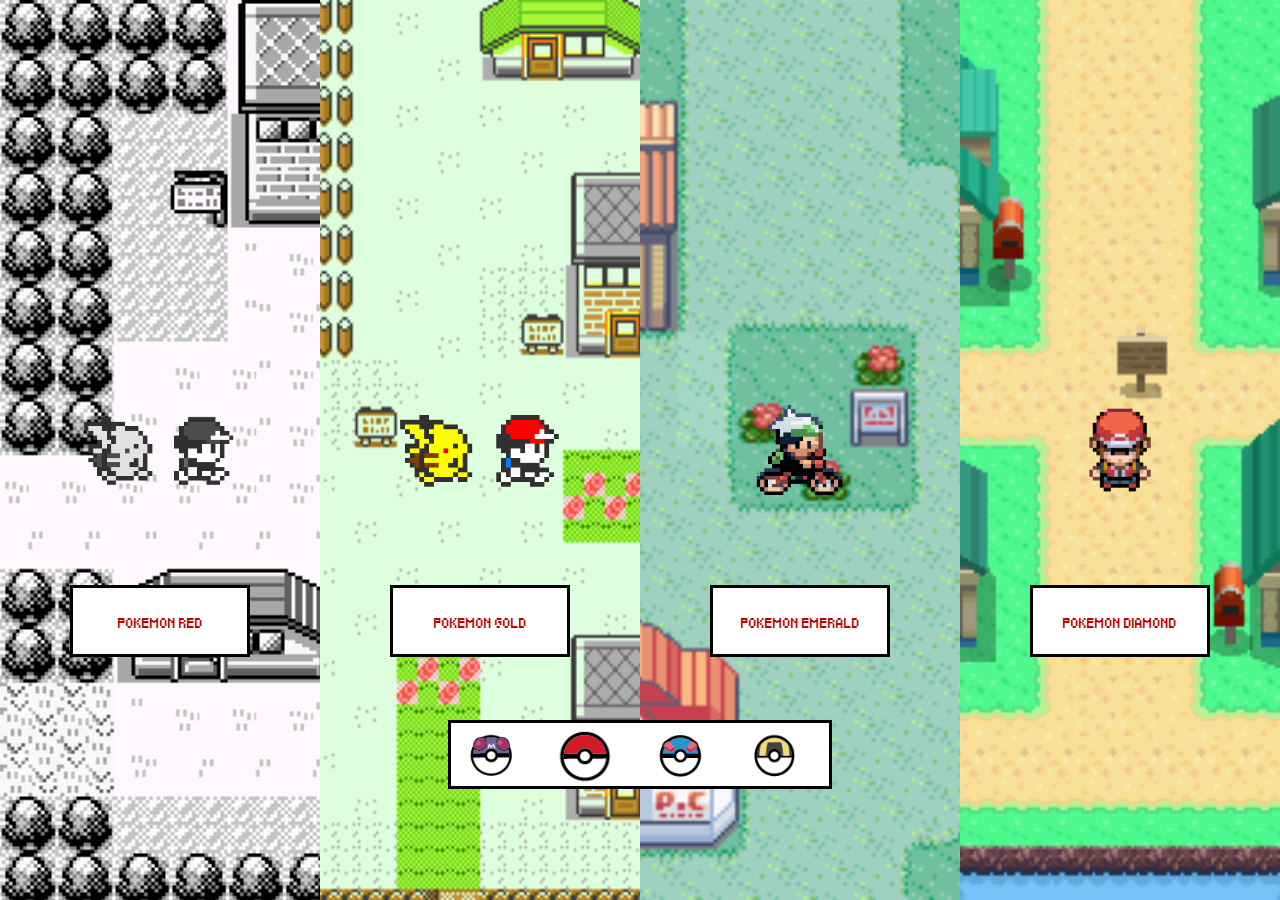
<file: index.html>
<!doctype html>
<html lang="nl">
	
<head>
	<meta charset="UTF-8">
	<meta name="author" content="jouw naam">
	<meta name="viewport" content="width=device-width, initial-scale=1">
	
	<title>VIDii 2011/22 - Tijdlijn</title>
	
	<link href="styles/style.css" rel="stylesheet">
	<link rel="icon" type="image/svg+xml" href="images/Poké_Ball_icon.svg.png">
</head>

<body>

	<main>
		<!-- Section van de pokebal knoppen -->
		<section>
			<button class="masterbal" id="masterball" aria-label="pokebal master">
				<img   src="images/masterball.png" />
			</button>
			<button class="pokebal active" id="pokeball" aria-label="pokebal master">
				<img  src="images/Pok-ball.png" />
			</button>
			<button class="trainerbal" id="trainerball" aria-label="trainerbal master">
				<img  src="images/pokebalMaster.png" />
			</button>
			<button class="hyperball" id="hyperball" aria-label="pokebal master">
				<img  src="images/hyberball.png" />
			</button>
			</section>
			<!-- Hier staat informatie over de pokemon game met een gifje van de poppetjes -->
		<ol>
			<li>
				<button> POKEMON RED</button>
				<p>Pokémon Red Version and Pokémon Blue Version were the first Pokémon games to be released outside of Japan,
					becoming available in Europe on October 5, 1999. The games are set in the fantasy world of Kanto and follow the adventure of the main character, 
					Red, in his quest to learn Pokémon battling.
			</p>
				<img class="yellow" src="gifs/yellowredgreen.gif" alt="pokemon yellow red green loop animatie" />
				<img class="berryRed" src="images/aguav-berry.png" alt="berry aguav"/>
				
			</li>

			<li>
				<button> POKEMON GOLD</button>
				<p>Pokémon Gold and Silver is a Pokémon video game of the second generation. 
					The game features brand new additions from the previous three games. 
					These two games take place in the Johto region and the Kanto region.
					These games were in color for the first time. And a hundred new Pokémon were introduced in the games.
				</p>
				<img src="gifs/gold.gif" alt="pokemon gold loop animatie" />
				<img class="berryGold" src="images/aspear-berry.png" alt="berry aspear"/>
				
				
			</li>

			<li>
				<button> POKEMON EMERALD</button>
				<p>
					Pokémon Emerald is the third game set in the land of Hoenn. 
					There are many more things to Emerald including Johto Starters, Contests, Breeding & Ability Additions, 
					Rare Legendary Pokémon, Pokémon from other Regions and many many more
					The graphics in this game are sharper than in gold and silver with more detail to the overworld
				</p>
				<img src="gifs/emerald.gif" alt="pokemon emerald loop animatie" />
				<img class="berryEmerald" src="images/cheri-berry.png" alt="berry cheri"/>

			</li>

			<li>
				<button> POKEMON DIAMOND</button>
				<p>Diamond and Pearl introduced the region of Sinnoh, a landmass based on the Japanese prefecture of Hokkaido. 
					Along a trainer’s journey, they will travel all over the island to collect Gym badges in order to take on the challenge of the Pokémon League and face the Elite Four, 
					a highly skilled group of Pokémon trainers.</p>
				<img src="gifs/diamond.gif" alt="pokemon diamond loop animatie" />
				<img class="berryDiamond" src="images/golden-pinap-berry.png" alt="berry golden pinap"/>
				
			</li>
		</ol>

		
	</main>

	<script src="scripts/script.js"></script>
</body>
	
</html>
</file>
<file: styles/style.css>
/* CSS Document */

*, *::after, *::before {
  box-sizing:border-box;  
}
/*********************/
/* Custom properties */
/*********************/
:root{
  --kleur-tekstvak:rgb(255, 255, 255);
  --kleur-tekst:rgb(0, 0, 0);
  --kleur-pokebalsection: rgb(255, 255, 255);
  --kleurborder: rgb(0, 0, 0);
  --kleur-dropshadow: rgb(187, 2, 2);
  --kleur-tekst-button: rgb(187, 2, 2);
  --kleur-button-achtergrond: rgb(255, 255, 255); 
}
/*********************/
/* Lettertype pixeled*/
/*********************/

/* Hier heb ik de font geconverteerd via font squirrel, bron: https://dlo.mijnhva.nl/content/enforced/324125-FDMCI-6000C06_21-DMCI-CMD-2122/*/
@font-face {
  font-family: 'pixeled';
  src: url('../fonts/pixeled-webfont.woff2') format('woff2'),
       url('../fonts/pixeled-webfont.woff') format('woff');
  font-weight: normal;
  font-style: normal;
}

/********************/
/* Algemene opmaak */
/********************/

html, body {
  height:100%;
  margin:0;
}

/* cursur opmaak */
/* bron Sanne */

/* Hier krijgt de cursor een begin afbeelding */
body, button {
  cursor: url('../images/Pok-ball.png')36 38, auto;
}
/* Hier verandert de afbeelding naar de afbeelding van de masterball,
 en wordt de coordinatie van de cursor aangepast zodat je klikt met het midden van de cursor*/
body.masterbal, body.masterbal button {
  cursor: url('../images/masterball.png')36 38, auto;
}
body.pokebal, body.pokebal button{
  cursor: url('../images/Pok-ball.png')36 38, auto;
}
body.trainerbal, body.trainerbal button{
  cursor: url('../images/pokebalMaster.png')36 38, auto;
}
body.hyperbal, body.hyperbal button{
  cursor: url('../images/hyberball.png') 36 38, auto;
}

/* bron opmaak ol li:  https://codepen.io/shooft/pen/XWZKdgM */

ol {
  height:100vh;
  display:flex;
  margin:0em;
  padding:0em;
  list-style-type:none;
}

li{
  display:grid;
	place-items:center;
	flex-grow:1;
	flex-basis:0%;
  transition:1s;
  overflow:hidden;
}

section{
  border: 3px  var(--kleurborder) solid;
  background-color:var(--kleur-pokebalsection);
	width:30%;
	display:flex;
	justify-content:center;
  align-items:center;
  position: absolute;
  z-index: 1;
  top: 80%;
  left: 35%;
  
}
/* buttons van de pokeballs */

button{
  padding:0%;
  margin: 0px 10px;
  appearance:none;
  background:none;
  border:none;
  width: 30%;
  height: auto;
  transition:transform 0.5s;
}

button:hover{
  transform:scale(1.2);
}

button:focus{
  filter:
  drop-shadow(0 0 .25em var(--kleur-dropshadow))
  drop-shadow(0 0 .5em var(--kleur-dropshadow));
}

button:active{
  transform:perspective(4em) rotateY(180deg);
	transition:0s;
}

section button.active{
  transform: scale(1.2);
}

button img{
  display: block;
  width:80%;
  transition:.2s;
}

li.open {
  flex-basis:60%;
}

li.open p{
  opacity: 1;
}

li button{
  background-color: var(--kleur-button-achtergrond); 
  border: 3px solid var(--kleurborder);
  color: var(--kleur-tekst-button);
  position: absolute;
  top: 65%;
  width: 14vw;
  height: 8vh;
  padding: 0.4em;
  text-align: center;
  text-decoration: none;
  display: inline-block;
  font-size: 0.5em;
  font-family: 'pixeled', Arial, 'Times New Roman', Times, serif ;
  transition:transform 1s;
}

li button:active{
  transform:scale(1.3);
}

p {
  background-color:var(--kleur-tekstvak);
  width:40vw;
  height:20vh;
  font-family:'pixeled', Arial, 'Times New Roman', Times, serif;
  font-size: 0.5em;
  border-style:double;
  border-width:0.7em;
  padding:1em;
  margin:0.5em;
  position:absolute;
  top:5%;
  overflow:hidden;
  opacity:0;
}

/***********************/
/* Easter eggs berries */
/***********************/

/* Berry Red */

img.berryRed {
  position: absolute;
  top: 70%;
  left: 5%;
  opacity: 0;
  width: 10%;
  height: 10%;
  transform: scale(0.5);
}

.berryRed:hover{
  animation: schud 1s;
  animation-direction: alternate;
  animation-iteration-count: 5;
  opacity: 1;
  width: 10%;
  height: auto;
}
/* Berry Gold */

img.berryGold {
  position: absolute;
  top: 20%;
  left: 5%;
  opacity: 0;
  width: 10%;
  height: 10%;
  transform: scale(0.5);
}

.berryGold:hover{
  animation: schud 1s;
  animation-direction: alternate;
  animation-iteration-count: 5;
  opacity: 1;
  width: 10%;
  height: auto;
}

/* berry Emerald */

img.berryEmerald {
  position: absolute;
  top: 60%;
  left: 90%;
  opacity: 0;
  width: 10%;
  height: 10%;
  transform: scale(0.5);
}

.berryEmerald:hover{
  animation: schud 1s;
  animation-direction: alternate;
  animation-iteration-count: 5;
  opacity: 1;
  width: 10%;
  height: auto;
}

/* berry Diamond */

img.berryDiamond {
  position: absolute;
  top: 30%;
  left: 5%;
  opacity: 0;
  width: 10%;
  height: 10%;
  transform: scale(0.5);
}

.berryDiamond:hover{
  animation: schud 1s;
  animation-direction: alternate;
  animation-iteration-count: 5;
  opacity: 1;
  width: 10%;
  height: auto;
}

/**********************/
/* Opmaak van de gifs */
/**********************/

/* pokemon gif Red */

li:nth-of-type(1) img{
  width:12vw;
  height:auto;
  position:absolute; 
}

/* pokemon gif Gold */

li:nth-of-type(2) img{
  width:16vw;
  height:auto;
  position:absolute; 
  transform:scaleX(-1);
}

/* pokemon gif Emerald */

li:nth-of-type(3) img{
  width:7vw;
  height:auto;
  position:absolute; 
  transform:scaleX(-1);
}

/* pokemon gif Diamond */

li:nth-of-type(4) img{
  width:7vw;
  position:absolute; 
}
/*******************************/
/* Opmaak van de achtergronden */
/*******************************/

/* pokemon yellow green red */

li:nth-of-type(1) {
  position:relative;
  background-image:url("../images/red green.png");
  background-size:auto 80vw;
 

  animation-name:slideRed;
  animation-duration:10s;
  animation-iteration-count:infinite;
  animation-timing-function:linear;
}

/* pokemon gold */

li:nth-of-type(2) {
  position:relative;
  background-image:url("../images/yellow.png");
  background-size:130vw 130vw;
  background-position:center;

  animation-name:slideGold;
  animation-duration:10s;
  animation-iteration-count:infinite;
  animation-timing-function:linear;
}

/* pokemon emerald */

li:nth-of-type(3) {
  position:relative;
  background-image:url("../images/emerald 3.png");
  background-size:90vw 90vw;
  background-position:center;

  animation-name:slideEmerald;
  animation-duration:10s;
  animation-iteration-count:infinite;
  animation-timing-function:linear;
} 

/* pokemon diamond */

li:nth-of-type(4) {
  position:relative;
  background-image:url("../images/diamondtwinleaf.png");
  background-size:110vw 110vw;

  background-position: center;

  animation-name:slideDiamond;
  animation-duration:10s;
  animation-iteration-count:infinite;
  animation-timing-function:linear;
}
/***********************/
/* keyframe animaties */
/***********************/

/* Achtergrond laten bewegen, bron: https://developer.mozilla.org/en-US/docs/Web/CSS/background-position */ 
/* Animatie pokemon Red */

@keyframes slideRed {
  0% {background-position: 0% center}
  100%{background-position: 70% center}
}

/* Animatie pokemon Gold */

@keyframes slideGold {
  0% {background-position: 10% center;}
  100%{background-position: 65% center;}
}

/* Animatie pokemon Emerald */

@keyframes slideEmerald {
  0% {background-position: 0% center;}
  100%{background-position: 80% center;}
}

/* Animatie pokemon Emerald */

@keyframes slideDiamond {
  0% {background-position: 45% 0%;}
  100% {background-position: 45% 50%;}
}
/* schud animatie voor de berries, bron: https://blog.hubspot.com/website/css-animation-examples */

@keyframes schud {
  0%, 7% {
    transform: rotateZ(0);
  }
  15% {
    transform: rotateZ(-15deg);
  }
  20% {
    transform: rotateZ(10deg);
  }
  25% {
    transform: rotateZ(-10deg);
  }
  30% {
    transform: rotateZ(6deg);
  }
  35% {
    transform: rotateZ(-4deg);
  }
  40%, 100% {
    transform: rotateZ(0);
  }
}

/* */
</file>
